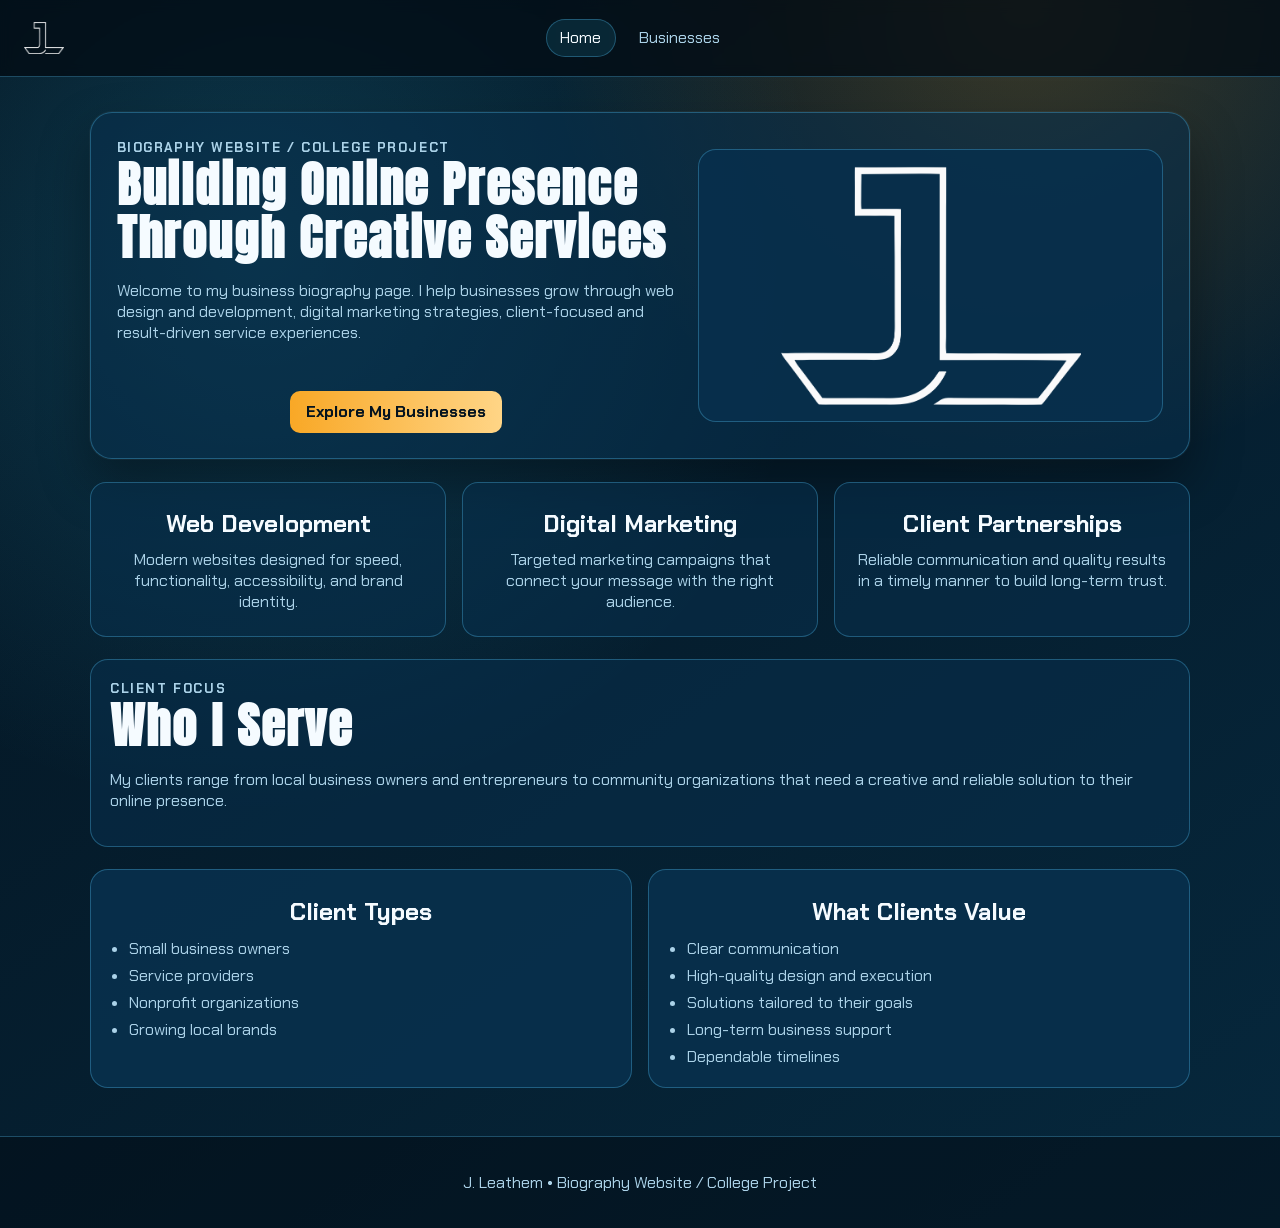
<file: index.html>
<!DOCTYPE html>
<html lang="en">
<head>
  <meta charset="UTF-8">
  <meta name="viewport" content="width=device-width, initial-scale=1.0">
  <title>J.Leathem Biography Website / College Project | Home</title>
  <link rel="stylesheet" href="css/stlyes.css">
  <link rel="icon" type="image/png" href="images/JL.png">
</head>
<body>
  <header class="site-header">
    <div class="brand">
      <img class="brand-mark-image" src="images/JL.png" alt="JL logo">
    </div>
    <nav class="site-nav" aria-label="Main navigation">
      <a class="active" href="./">Home</a>
      <a href="business/">Businesses</a>
    </nav>
  </header>

  <main>
    <section class="hero reveal">
      <div class="hero-text">
        <p class="eyebrow">Biography Website / College Project</p>
        <h1>Building Online Presence Through Creative Services</h1>
        <p>
          Welcome to my business biography page. I help businesses grow through web design and development, digital marketing strategies, client-focused and result-driven service experiences.
        </p>
        <br />
        <a class="btn" href="business/">Explore My Businesses</a>
      </div>
      <div class="hero-logo-card">
        <img src="images/JL.png" alt="JL logo">
      </div>
    </section>

    <section class="highlight-grid reveal">
      <article>
        <h2>Web Development</h2>
        <p>Modern websites designed for speed, functionality, accessibility, and brand identity.</p>
      </article>
      <article>
        <h2>Digital Marketing</h2>
        <p>Targeted marketing campaigns that connect your message with the right audience.</p>
      </article>
      <article>
        <h2>Client Partnerships</h2>
        <p>Reliable communication and quality results in a timely manner to build long-term trust.</p>
      </article>
    </section>

    <section class="page-intro reveal">
      <p class="eyebrow">Client Focus</p>
      <h1>Who I Serve</h1>
      <p>
        My clients range from local business owners and entrepreneurs to community organizations that need a creative and reliable solution to their online presence.
      </p>
    </section>

    <section class="clients-layout reveal">
      <article class="client-panel">
        <h2>Client Types</h2>
        <ul>
          <li>Small business owners</li>
          <li>Service providers</li>
          <li>Nonprofit organizations</li>
          <li>Growing local brands</li>
        </ul>
      </article>

      <article class="client-panel">
        <h2>What Clients Value</h2>
        <ul>
          <li>Clear communication</li>
          <li>High-quality design and execution</li>
          <li>Solutions tailored to their goals</li>
          <li>Long-term business support</li>
          <li>Dependable timelines</li>
        </ul>
      </article>
    </section>
  </main>

  <footer class="site-footer">
    <p>J. Leathem • Biography Website / College Project</p>
  </footer>
</body>
</html>
</file>
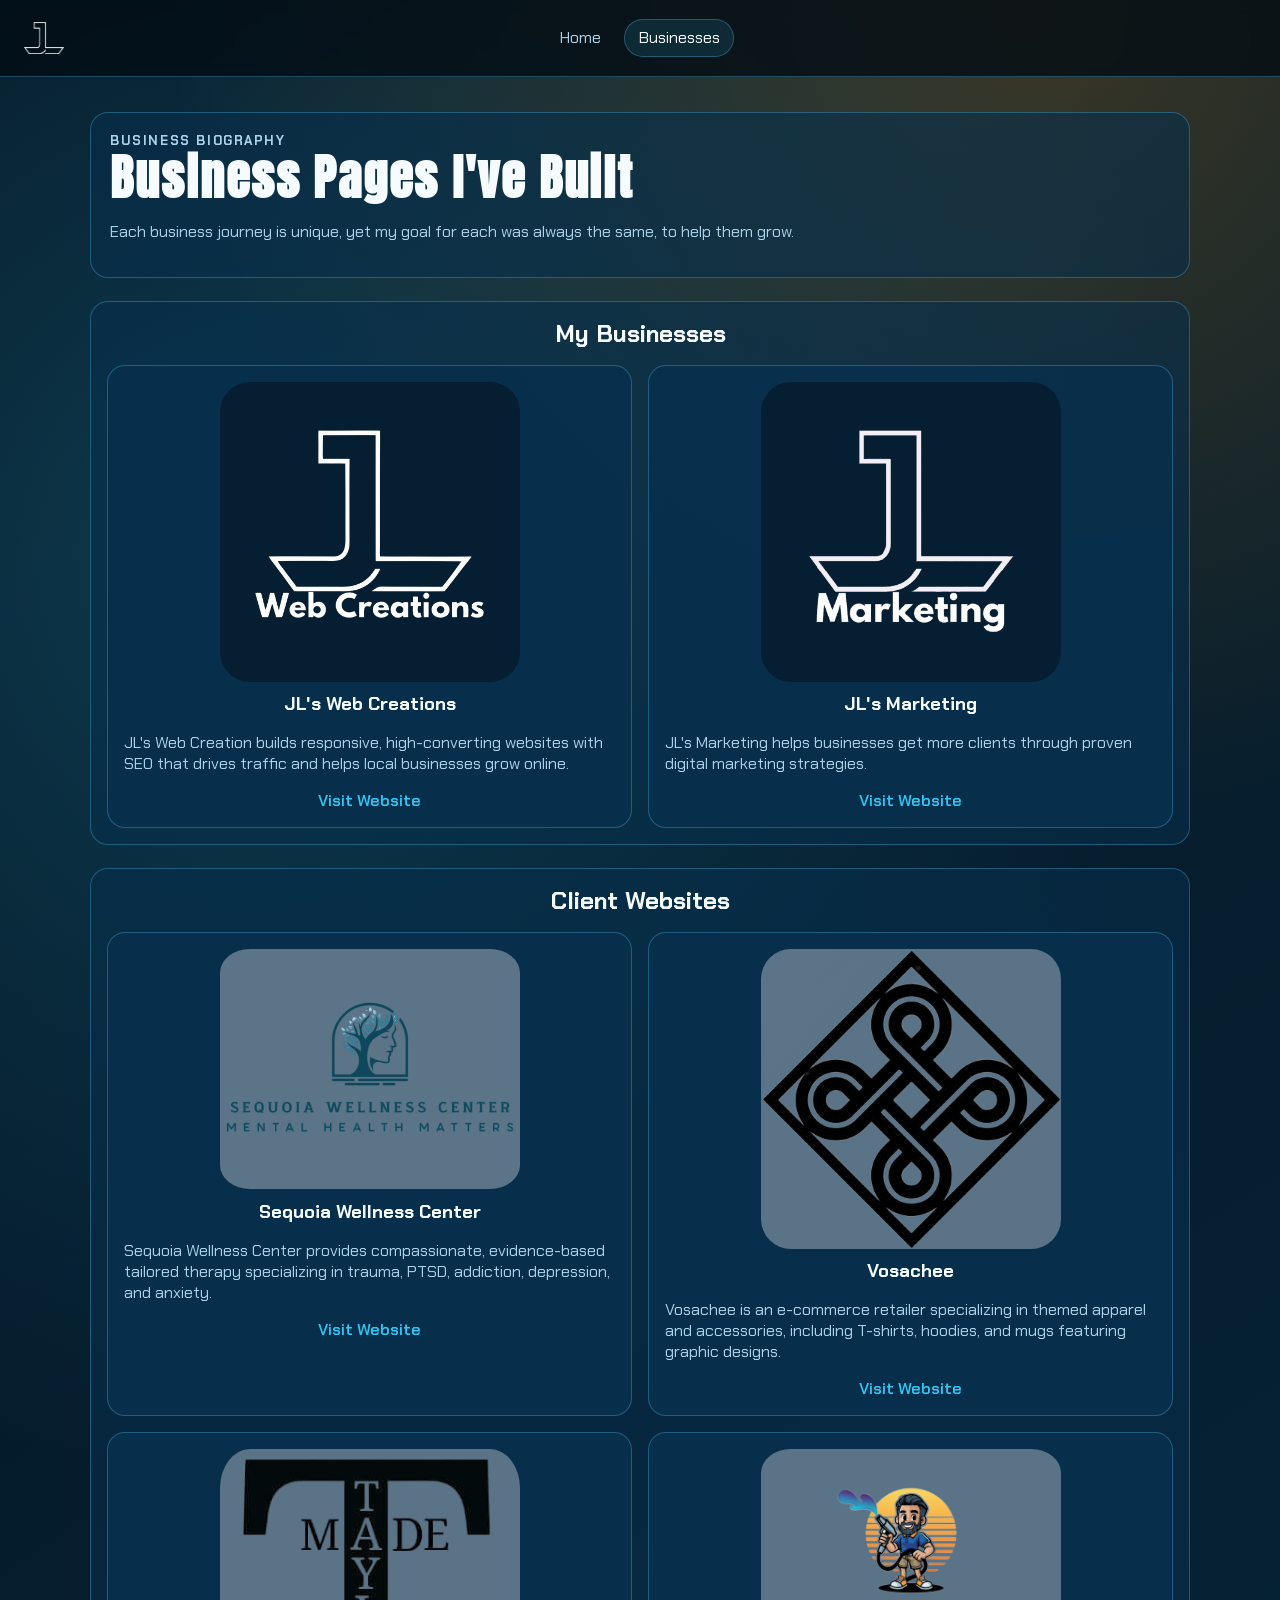
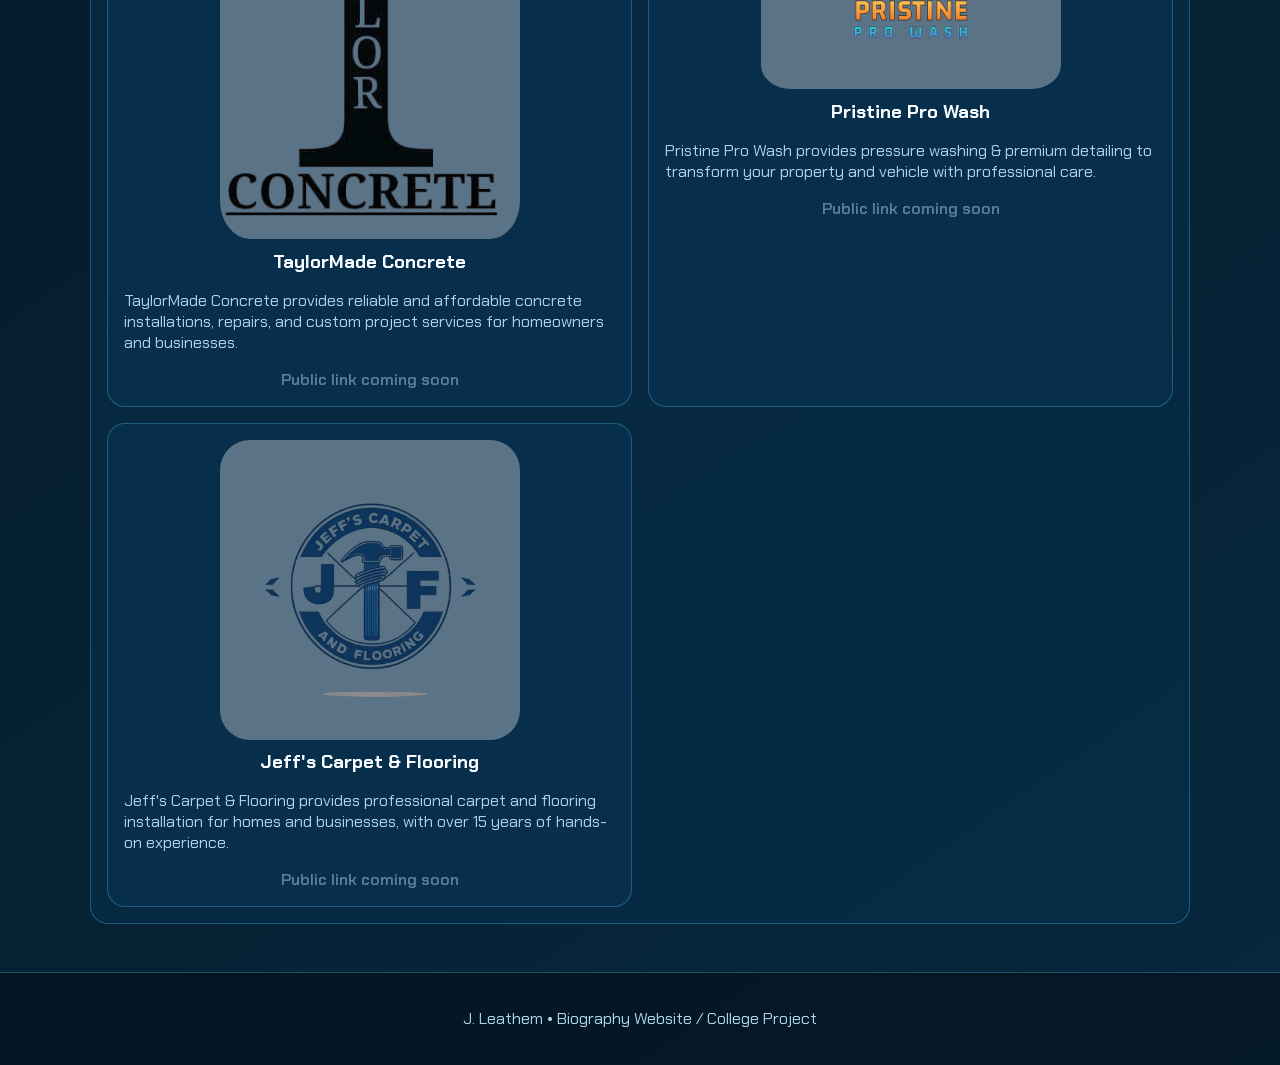
<file: business/index.html>
<!DOCTYPE html>
<html lang="en">
<head>
  <meta charset="UTF-8">
  <meta name="viewport" content="width=device-width, initial-scale=1.0">
  <title>J.Leathem Biography Website / College Project | Businesses</title>
  <link rel="stylesheet" href="../css/stlyes.css">
  <link rel="icon" type="image/png" href="../images/JL.png">
</head>
<body>
  <header class="site-header">
    <div class="brand">
      <img class="brand-mark-image" src="../images/JL.png" alt="JL logo">
    </div>
    <nav class="site-nav" aria-label="Main navigation">
      <a href="../">Home</a>
      <a class="active" href="./">Businesses</a>
    </nav>
  </header>

  <main>
    <section class="page-intro reveal">
      <p class="eyebrow">Business Biography</p>
      <h1>Business Pages I've Built</h1>
      <p>
        Each business journey is unique, yet my goal for each was always the same, to help them grow.
      </p>
    </section>

    <section class="business-sections reveal">
      <section class="business-subsection my-websites">
        <h2>My Businesses</h2>
        <div class="business-grid">
          <article class="business-card">
            <img src="../images/jls-web-creations-logo.png" alt="JLS Web Creations logo">
            <h3>JL's Web Creations</h3>
            <p>JL's Web Creation builds responsive, high-converting websites with SEO that drives traffic and helps local businesses grow online.</p>
            <a href="https://jlwebcreation.com/" target="_blank" class="business-link">Visit Website</a>
          </article>

          <article class="business-card">
            <img src="../images/jls-marketing-logo.png" alt="JLS Marketing logo">
            <h3>JL's Marketing</h3>
            <p>JL's Marketing helps businesses get more clients through proven digital marketing strategies. </p>
            <a href="https://jlsmarketingsolution.com/" target="_blank" class="business-link">Visit Website</a>
          </article>
        </div>
      </section>

      <section class="business-subsection client-websites">
        <h2>Client Websites</h2>
        <div class="business-grid">
          <article class="business-card">
            <img src="../images/sequoia-wellness-center-logo.png" alt="Sequoia Wellness Center logo">
            <h3>Sequoia Wellness Center</h3>
            <p>Sequoia Wellness Center provides compassionate, evidence-based tailored therapy specializing in trauma, PTSD, addiction, depression, and anxiety.</p>
            <a href="https://sequoiawellness.net/" target="_blank" class="business-link">Visit Website</a>
          </article>

          <article class="business-card">
            <img src="../images/vosachee-logo.png" alt="Vosachee logo">
            <h3>Vosachee</h3>
            <p>Vosachee is an e-commerce retailer specializing in themed apparel and accessories, including T-shirts, hoodies, and mugs featuring graphic designs.</p>
            <a href="https://vosachee.com/" target="_blank" class="business-link">Visit Website</a>
          </article>

          <article class="business-card">
            <img src="../images/taylormade-concrete-logo.png" alt="TaylorMade Concrete logo">
            <h3>TaylorMade Concrete</h3>
            <p>TaylorMade Concrete provides reliable and affordable concrete installations, repairs, and custom project services for homeowners and businesses.</p>
            <span class="business-link disabled">Public link coming soon</span>
          </article>

          <article class="business-card">
            <img src="../images/pristine-pro-wash-logo.png" alt="Pristine Pro Wash logo">
            <h3>Pristine Pro Wash</h3>
            <p>Pristine Pro Wash provides pressure washing & premium detailing to transform your property and vehicle with professional care.</p>
            <span class="business-link disabled">Public link coming soon</span>
          </article>

          <article class="business-card">
            <img src="../images/jeffs-carpet-&-flooring-logo.png" alt="Jeff's Carpet & Flooring logo">
            <h3>Jeff's Carpet & Flooring</h3>
            <p>Jeff's Carpet & Flooring provides professional carpet and flooring installation for homes and businesses, with over 15 years of hands-on experience.</p>
            <span class="business-link disabled">Public link coming soon</span>
          </article>

        </div>
      </section>
    </section>
  </main>

  <footer class="site-footer">
    <p>J. Leathem • Biography Website / College Project</p>
  </footer>
</body>
</html>
</file>
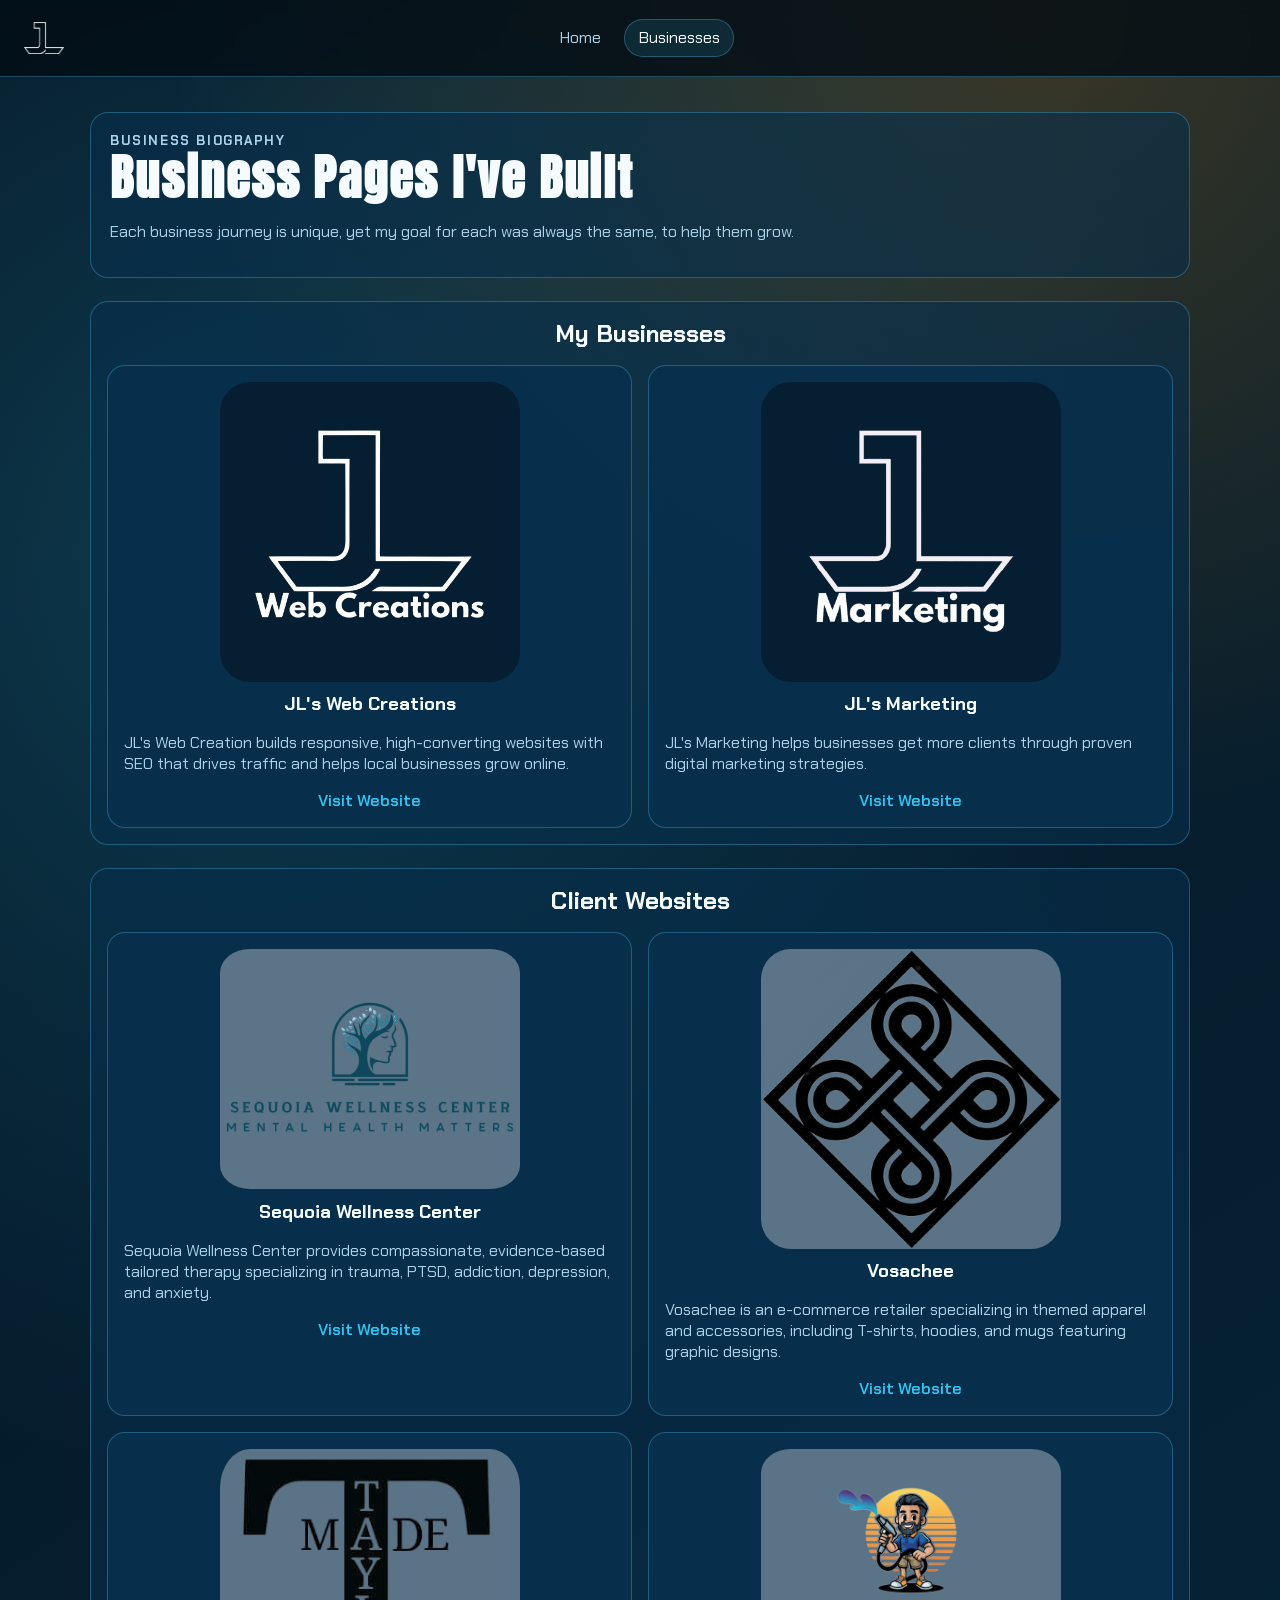
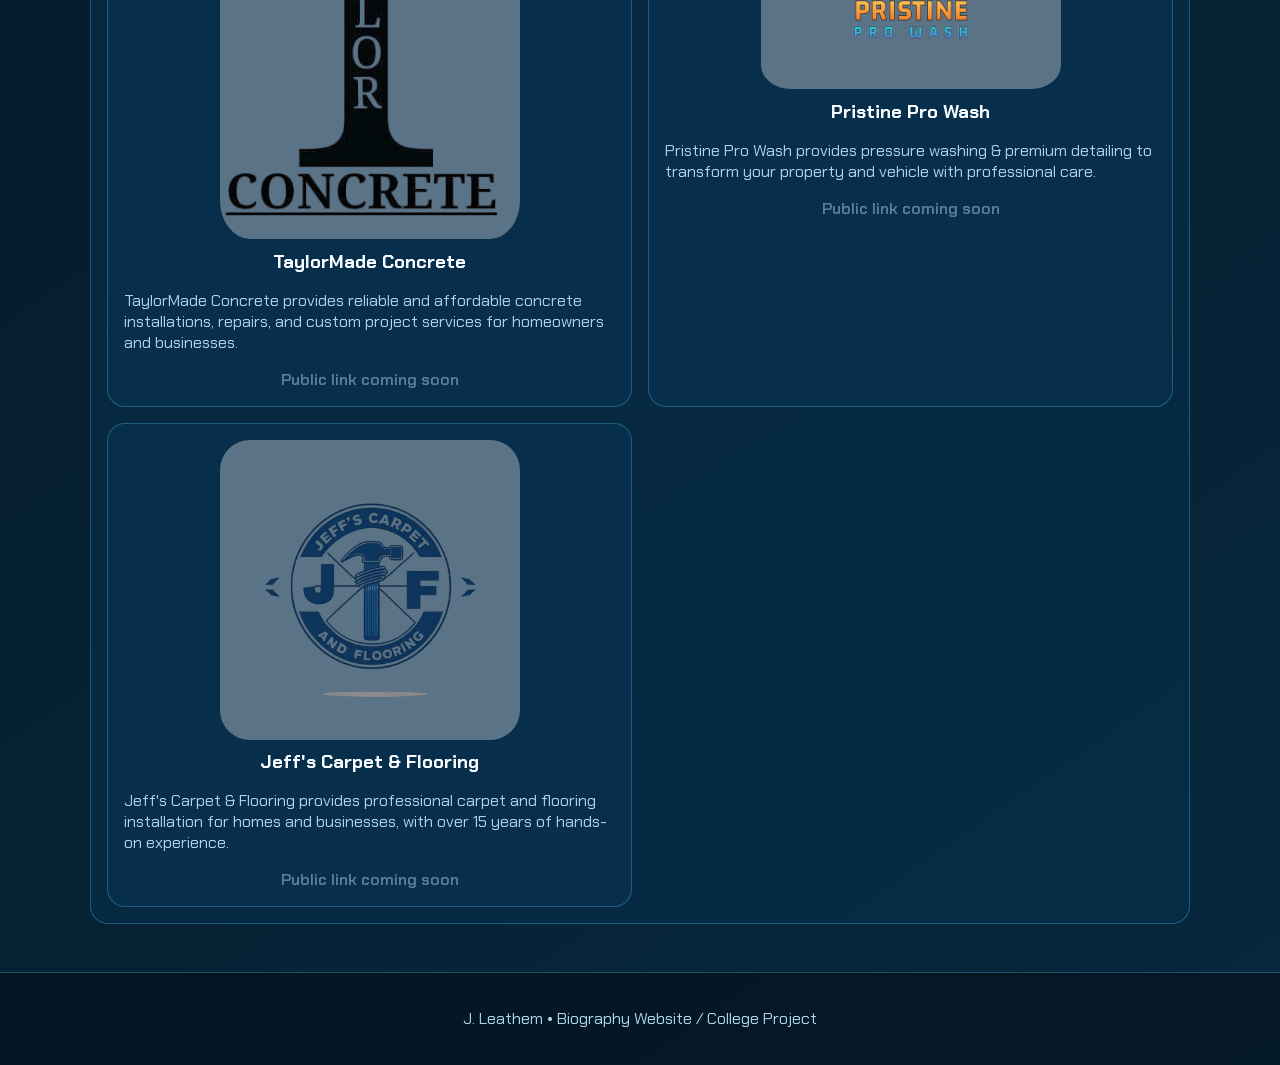
<file: business.html>
<!DOCTYPE html>
<html lang="en">
<head>
  <meta charset="UTF-8">
  <meta name="viewport" content="width=device-width, initial-scale=1.0">
  <title>J.Leathem Biography Website / College Project | Businesses</title>
  <link rel="stylesheet" href="css/stlyes.css">
</head>
<body>
  <header class="site-header">
    <div class="brand">
      <img class="brand-mark-image" src="images/JL.png" alt="JL logo">
    </div>
    <nav class="site-nav" aria-label="Main navigation">
      <a href="index.html">Home</a>
      <a class="active" href="business.html">Businesses</a>
    </nav>
  </header>

  <main>
    <section class="page-intro reveal">
      <p class="eyebrow">Business Biography</p>
      <h1>Business Pages I've Built</h1>
      <p>
        Each business journey is unique, yet my goal for each was always the same, to help them grow.
      </p>
    </section>

    <section class="business-sections reveal">
      <section class="business-subsection my-websites">
        <h2>My Businesses</h2>
        <div class="business-grid">
          <article class="business-card">
            <img src="images/jls-web-creations-logo.png" alt="JLS Web Creations logo">
            <h3>JL's Web Creations</h3>
            <p>JL's Web Creation builds responsive, high-converting websites with SEO that drives traffic and helps local businesses grow online.</p>
            <a href="https://jlwebcreation.com/" target="_blank" class="business-link">Visit Website</a>
          </article>

          <article class="business-card">
            <img src="images/jls-marketing-logo.png" alt="JLS Marketing logo">
            <h3>JL's Marketing</h3>
            <p>JL's Marketing helps businesses get more clients through proven digital marketing strategies. </p>
            <a href="https://jlsmarketingsolution.com/" target="_blank" class="business-link">Visit Website</a>
          </article>
        </div>
      </section>

      <section class="business-subsection client-websites">
        <h2>Client Websites</h2>
        <div class="business-grid">
          <article class="business-card">
            <img src="images/sequoia-wellness-center-logo.png" alt="Sequoia Wellness Center logo">
            <h3>Sequoia Wellness Center</h3>
            <p>Sequoia Wellness Center provides compassionate, evidence-based tailored therapy specializing in trauma, PTSD, addiction, depression, and anxiety.</p>
            <a href="https://sequoiawellness.net/" target="_blank" class="business-link">Visit Website</a>
          </article>

          <article class="business-card">
            <img src="images/vosachee-logo.png" alt="Vosachee logo">
            <h3>Vosachee</h3>
            <p>Vosachee is an e-commerce retailer specializing in themed apparel and accessories, including T-shirts, hoodies, and mugs featuring graphic designs.</p>
            <a href="https://vosachee.com/" target="_blank" class="business-link">Visit Website</a>
          </article>

          <article class="business-card">
            <img src="images/taylormade-concrete-logo.png" alt="TaylorMade Concrete logo">
            <h3>TaylorMade Concrete</h3>
            <p>TaylorMade Concrete provides reliable and affordable concrete installations, repairs, and custom project services for homeowners and businesses.</p>
            <span class="business-link disabled">Public link coming soon</span>
          </article>

          <article class="business-card">
            <img src="images/pristine-pro-wash-logo.png" alt="Pristine Pro Wash logo">
            <h3>Pristine Pro Wash</h3>
            <p>Pristine Pro Wash provides pressure washing & premium detailing to transform your property and vehicle with professional care.</p>
            <span class="business-link disabled">Public link coming soon</span>
          </article>

          <article class="business-card">
            <img src="images/jeffs-carpet-&-flooring-logo.png" alt="Jeff's Carpet & Flooring logo">
            <h3>Jeff's Carpet & Flooring</h3>
            <p>Jeff's Carpet & Flooring provides professional carpet and flooring installation for homes and businesses, with over 15 years of hands-on experience.</p>
            <span class="business-link disabled">Public link coming soon</span>
          </article>

        </div>
      </section>
    </section>
  </main>

  <footer class="site-footer">
    <p>J. Leathem • Biography Website / College Project</p>
  </footer>
</body>
</html>
</file>
<file: css/stlyes.css>
@import url('https://fonts.googleapis.com/css2?family=Anton&family=Chakra+Petch:wght@400;600;700&display=swap');

:root {
  --bg-main: #04131f;
  --bg-accent: #06283d;
  --surface: rgba(8, 48, 77, 0.58);
  --surface-strong: rgba(8, 48, 77, 0.9);
  --text-main: #f5fbff;
  --text-soft: #abd2e8;
  --brand: #f9a826;
  --brand-alt: #31c6f3;
  --edge: rgba(77, 184, 232, 0.35);
  --glow: rgba(49, 198, 243, 0.4);
}

* {
  box-sizing: border-box;
}

body {
  margin: 0;
  min-height: 100vh;
  color: var(--text-main);
  font-family: 'Chakra Petch', sans-serif;
  background:
    radial-gradient(circle at 20% 20%, rgba(49, 198, 243, 0.2), transparent 40%),
    radial-gradient(circle at 80% 0%, rgba(249, 168, 38, 0.22), transparent 30%),
    linear-gradient(145deg, var(--bg-main), var(--bg-accent));
}

.site-header {
  display: grid;
  grid-template-columns: 1fr auto 1fr;
  align-items: center;
  gap: 1rem;
  padding: 1.2rem 1.5rem;
  border-bottom: 1px solid var(--edge);
  backdrop-filter: blur(6px);
  position: sticky;
  top: 0;
  background: rgba(2, 11, 19, 0.75);
  z-index: 100;
}

.brand {
  display: flex;
  align-items: center;
  gap: 0;
}

.brand-mark {
  font-family: 'Anton', sans-serif;
  font-size: 1.9rem;
  letter-spacing: 0.08em;
  color: var(--brand);
}

.brand-mark-image {
  display: block;
  width: auto;
  height: 2rem;
}

.brand-name {
  font-weight: 700;
  letter-spacing: 0.05em;
  color: var(--text-main);
}

.site-nav {
  display: flex;
  gap: 0.5rem;
  flex-wrap: wrap;
  justify-self: center;
}

.site-nav a {
  color: var(--text-soft);
  text-decoration: none;
  border: 1px solid transparent;
  padding: 0.45rem 0.85rem;
  border-radius: 999px;
  transition: 180ms ease;
}

.site-nav a:hover,
.site-nav a.active {
  color: var(--text-main);
  border-color: var(--edge);
  background: rgba(49, 198, 243, 0.12);
}

main {
  width: min(1100px, 92%);
  margin: 2.2rem auto 3rem;
}

.hero {
  display: grid;
  grid-template-columns: 1.2fr 1fr;
  gap: 1.4rem;
  align-items: center;
  background: var(--surface);
  border: 1px solid var(--edge);
  border-radius: 22px;
  padding: 1.6rem;
  box-shadow: 0 0 0 1px rgba(255, 255, 255, 0.04), 0 24px 50px rgba(0, 0, 0, 0.35);
}

.hero h1,
.page-intro h1 {
  margin: 0.2rem 0 0.7rem;
  line-height: 1.1;
  font-family: 'Anton', sans-serif;
  letter-spacing: 0.04em;
  font-size: clamp(2rem, 4vw, 3rem);
}

.eyebrow {
  margin: 0;
  font-weight: 700;
  letter-spacing: 0.12em;
  text-transform: uppercase;
  color: var(--brand-alt);
  font-size: 0.82rem;
}

.hero p,
.page-intro p,
.business-card p,
.highlight-grid p,
.client-panel li {
  color: var(--text-soft);
}

.my-websites .business-card img {
  background-color: rgb(0, 0, 0, 0.35);
  border-radius: 10%;
}

.client-websites .business-card img {
  background-color: rgba(245, 245, 245, 0.35);
  border-radius: 10%;
}

.business-link {
  display: block;
  margin-top: 0.8rem;
  text-align: center;
  color: var(--brand-alt);
  text-decoration: none;
  font-weight: 600;
  transition: 180ms ease;
}

.business-link:hover:not(.disabled) {
  text-decoration: underline;
  opacity: 0.8;
}

.business-link.disabled {
  color: var(--text-soft);
  opacity: 0.5;
  cursor: not-allowed;
}

.btn {
  display: inline-block;
  margin-top: 0.65rem;
  padding: 0.66rem 1rem;
  border-radius: 10px;
  text-decoration: none;
  color: #04131f;
  background: linear-gradient(90deg, var(--brand), #ffd586);
  font-weight: 700;
}

.hero-text .btn {
  display: block;
  width: fit-content;
  margin-left: auto;
  margin-right: auto;
}

.hero-logo-card,
.business-card,
.client-panel {
  background: var(--surface-strong);
  border: 1px solid var(--edge);
  border-radius: 18px;
}

.hero-logo-card {
  padding: 1rem;
  display: grid;
  place-items: center;
  overflow: hidden;
}

.hero-logo-card img,
.business-card img,
.logo-row img {
  width: 100%;
  max-width: 300px;
  height: auto;
}

.business-card img {
  display: block;
  width: min(100%, 300px);
  margin-left: auto;
  margin-right: auto;
}

.highlight-grid,
.business-grid,
.clients-layout {
  margin-top: 1.4rem;
  display: grid;
  gap: 1rem;
}

.highlight-grid {
  grid-template-columns: repeat(3, 1fr);
}

.highlight-grid article {
  background: var(--surface);
  border: 1px solid var(--edge);
  border-radius: 16px;
  padding: 1rem;
}

.page-intro {
  background: var(--surface);
  border: 1px solid var(--edge);
  border-radius: 18px;
  padding: 1.2rem;
}

.highlight-grid + .page-intro {
  margin-top: 1.4rem;
}

.business-grid {
  grid-template-columns: repeat(2, minmax(0, 1fr));
}

.business-sections {
  margin-top: 1.4rem;
  display: grid;
  gap: 1.4rem;
}

.business-subsection {
  background: var(--surface);
  border: 1px solid var(--edge);
  border-radius: 18px;
  padding: 1rem;
}

.business-subsection > h2 {
  margin: 0;
  text-align: center;
}

.business-subsection .business-grid {
  margin-top: 1rem;
}

.business-card {
  padding: 1rem;
}

.business-card h2,
.business-card h3,
.highlight-grid h2,
.client-panel h2, 
.highlight-grid p {
  margin: 0.6rem 0 0.5rem;
  text-align: center;
}

.clients-layout {
  grid-template-columns: repeat(2, 1fr);
}

.client-panel {
  padding: 1rem 1.2rem;
}

.client-panel ul {
  margin: 0;
  padding-left: 1.2rem;
  line-height: 1.7;
}

.logo-row {
  margin-top: 1.2rem;
  display: grid;
  grid-template-columns: repeat(3, 1fr);
  gap: 0.8rem;
}

.logo-row img {
  justify-self: center;
  background: var(--surface);
  border: 1px solid var(--edge);
  border-radius: 12px;
  padding: 0.6rem;
}

.site-footer {
  text-align: center;
  padding: 1.2rem;
  color: var(--text-soft);
  border-top: 1px solid var(--edge);
  background: rgba(2, 11, 19, 0.5);
}

.reveal {
  animation: fade-up 0.7s ease both;
}

@keyframes fade-up {
  from {
    opacity: 0;
    transform: translateY(16px);
  }
  to {
    opacity: 1;
    transform: translateY(0);
  }
}

@media (max-width: 900px) {
  .hero,
  .highlight-grid,
  .business-grid,
  .clients-layout,
  .logo-row {
    grid-template-columns: 1fr;
  }

  .site-header {
    position: static;
    grid-template-columns: 1fr;
  }

  .site-nav {
    justify-self: start;
  }

  .brand-name {
    font-size: 0.95rem;
  }
}
</file>
